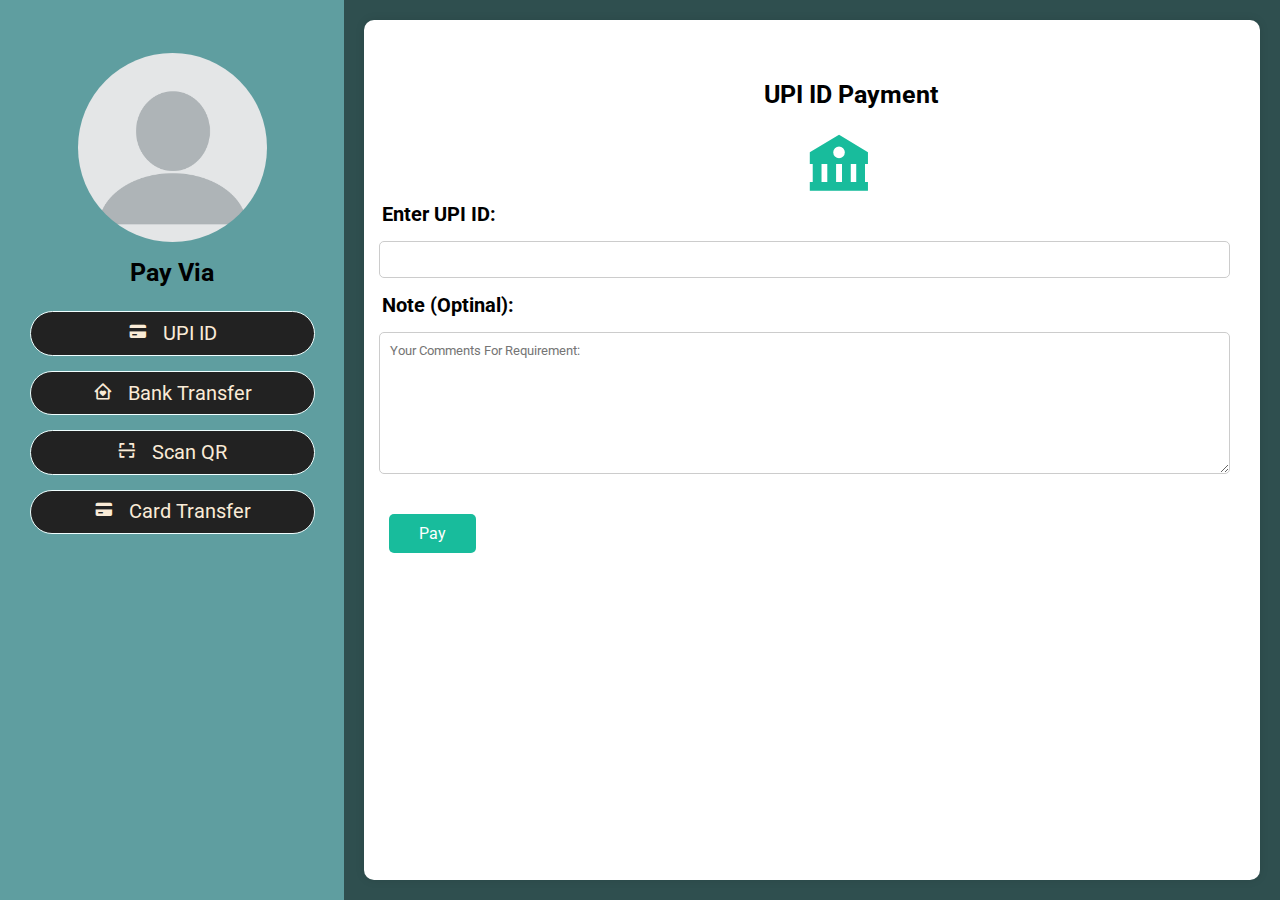
<file: index.html>
<!DOCTYPE html>
<html lang="en">
    <head>
        <meta charset="UTF-8">
    <meta name="viewport" content="width=device-width, initial-scale=1.0">
    <title>Payment Page</title>
    <link rel="stylesheet" href="https://cdnjs.cloudflare.com/ajax/libs/font-awesome/6.6.0/css/all.min.css">
    <link rel="stylesheet" href="./Style/style.css">
    <link href='https://unpkg.com/boxicons@2.1.4/css/boxicons.min.css' rel='stylesheet'>

    </head>
    <body>
        <header>

            <div class="user">
                <img src="./Images/blank.png" alt="">
                <h2 class="name">Pay Via</h2>
            </div>

            <nav class="navbar">
                <ul>
                    <li><a href="index.html"><i class='bx bxs-credit-card'></i>&nbsp; &nbsp;UPI ID</a></li>
                    <li><a href="bank.html"><i class='bx bx-home-heart'></i>&nbsp; &nbsp;Bank Transfer</a></li>
                    <li><a href="qr.html"> <i class='bx bx-scan' ></i>&nbsp; &nbsp;Scan QR</a></li>
                    <li><a href="card.html"><i class='bx bxs-credit-card'></i>&nbsp; &nbsp;Card Transfer</a></li>
                </ul>
            </nav>
        </header>


        <div class="main-content">
            <form id="payment" method="post" enctype="multipart/form-data">
               
                <div id="upi id" class="tab-pane fade">
                    <div class="card-body form-card">
                        <h5>UPI ID Payment</h5>
                        <div class="text-center">
                            <i class='bx bxs-bank'></i>
                        </div>
                    </div>
                </div>
                        <div class="input-box">
                            <label for="upi id">Enter UPI ID:</label>
                              <input type="text" name="upi id" id="upi id" required>
                        </div>
        
                            <div class="input-box">
                                <label for="Feedback">Note (Optinal):</label>
                               <textarea id="Feedback" name="Feedback" rows="8" placeholder="Your Comments For requirement:" required></textarea>
                            </div>
                            
                        <button type="submit" class="btn" onclick="myalert()">Pay</button>
                  
               </form>
               
            <script>
                function myalert() {
                    alert("Paid Successfully");
                }
            </script>


            


    </body>

</html>
</file>
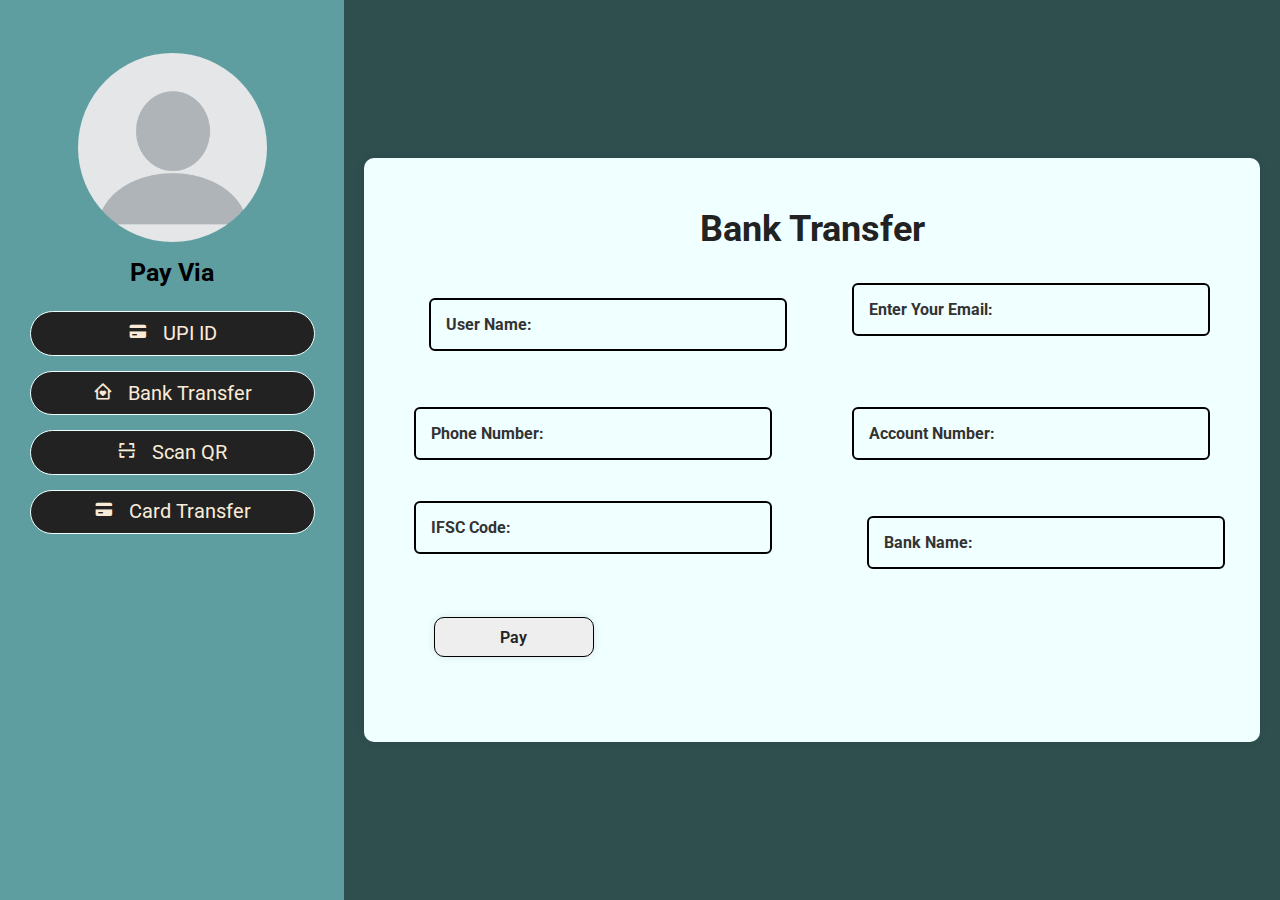
<file: bank.html>
<!DOCTYPE html>
<html lang="en">
    <head>
        <meta charset="UTF-8">
    <meta name="viewport" content="width=device-width, initial-scale=1.0">
    <title>Payment Page</title>
    <link rel="stylesheet" href="https://cdnjs.cloudflare.com/ajax/libs/font-awesome/6.6.0/css/all.min.css">
    <link rel="stylesheet" href="./Style/style.css">
    <link href='https://unpkg.com/boxicons@2.1.4/css/boxicons.min.css' rel='stylesheet'>

    </head>
    <style>
body{
    display: flex;
    justify-content: center;
    align-items: center;
    min-height: 100vh;
    margin-left: 35rem;
    background-color:darkslategray;
}
.main-content{
    align-items: center;
    padding: 50px 50px;
    background: azure;
    border-radius: 10px;
    color: #222;
}
.main-content h2{
    font-size: 36px;
    text-align: center;
    margin-bottom:20px;
}
.main-content .input-box{
    display: flex;
    justify-content: space-between;
    flex-wrap: wrap;
    
    
}
.input-box .input-field{
    position: relative;
    width: 45%;
    height: 50%;
    margin: 13px 0;
}
.input-box .input-field input{
    width: 100%;
    height: 100%;
    background: transparent;
    border:2px solid black;
    outline: none;
    font-size:16px;
    color: black;
    border-radius: 6px;
    padding: 15px 15px 15px;
    font-weight: bold;
}
.input-box .input-field input::placeholder{
    color: #333;
}
.main-content .btn{
    width: 20%;
    height: 40px;
    background: #eee;
    justify-content: center;
    border-radius: 10px;
    box-shadow: 0 0 10px rgba(0,0,0,0.1) ;
    cursor: pointer;
    font-size: 16px;
    color: #222;
    font-weight: 600;
    margin:20px;
    border: 1px solid black;
}
.main-content .btn:hover{
    background-color: aqua; 
}
@media screen and (max-width: 768px) {
    header .user img {
        flex-direction: column;
    }
    header .navbar{
        width: 100%;
        margin:10px 20px;
    }

    .main-content {
        margin: 0;
        box-shadow: none;
        border-radius: 0;
    }
}
@media screen and (max-width: 480px) {
    .main-content {
        padding: 50px;
    }

    .input-box .input-field input[type="text"],
    .form-group .input-field input[type="email"],
    .form-group .input-field input[type="file"] {
        padding: 8px;
    }

    .main-content button[type="submit"] {
        padding: 8px 16px;
        font-size: 14px;
    }
}

    </style>
    <body>
        <header>

            <div class="user">
                <img src="./Images/blank.png" alt="">
                <h2 class="name">Pay Via</h2>
            </div>

            <nav class="navbar">
                <ul>
                    <li><a href="index.html"><i class='bx bxs-credit-card'></i>&nbsp; &nbsp;UPI ID</a></li>
                    <li><a href="bank.html"><i class='bx bx-home-heart'></i>&nbsp; &nbsp;Bank Transfer</a></li>
                    <li><a href="qr.html"> <i class='bx bx-scan' ></i>&nbsp; &nbsp;Scan QR</a></li>
                    <li><a href="card.html"><i class='bx bxs-credit-card'></i>&nbsp; &nbsp;Card Transfer</a></li>
                </ul>
            </nav>
        </header>

        <div class="main-content">
            <form id="bank" method="post" enctype="multipart/form-data">
                <h2>Bank Transfer</h2>
                <div class="input-box">
                    <div class="input-field">
                        <input type="text"  name="username" id="username" placeholder="User Name:" required>
                        
                    </div>
                    <div class="input-field">
                        <input type="email" name="email" id="email" placeholder="Enter Your Email:" required>
                        
                    </div>
                    
                </div>
                <div class="input-box">   
                    <div class="input-field">
                        <input type="number" name="number" id="number" placeholder="Phone number:" required>
                        
                    </div>
                    <div class="input-field">
                        <input type="number"  name="number" id="number" placeholder="Account Number:" required>
                    </div>
                </div>
                <div class="input-box">
                     <div class="input-field">
                        <input type="code" name="ifsc code" id="ifsc code" placeholder="IFSC Code:" required>
                    </div>
                    <div class="input-field">
                        <input type="text" name="bank" id="bank" placeholder="Bank Name:" required>
                    </div>
                    <button type="submit" class="btn" onclick="myalert()">Pay</button>
                </div>
            </form>

            <script>
                function myalert() {
                    alert("Paid Successfully");
                }
            </script> 
        </div>
    </body>
</html>
</file>
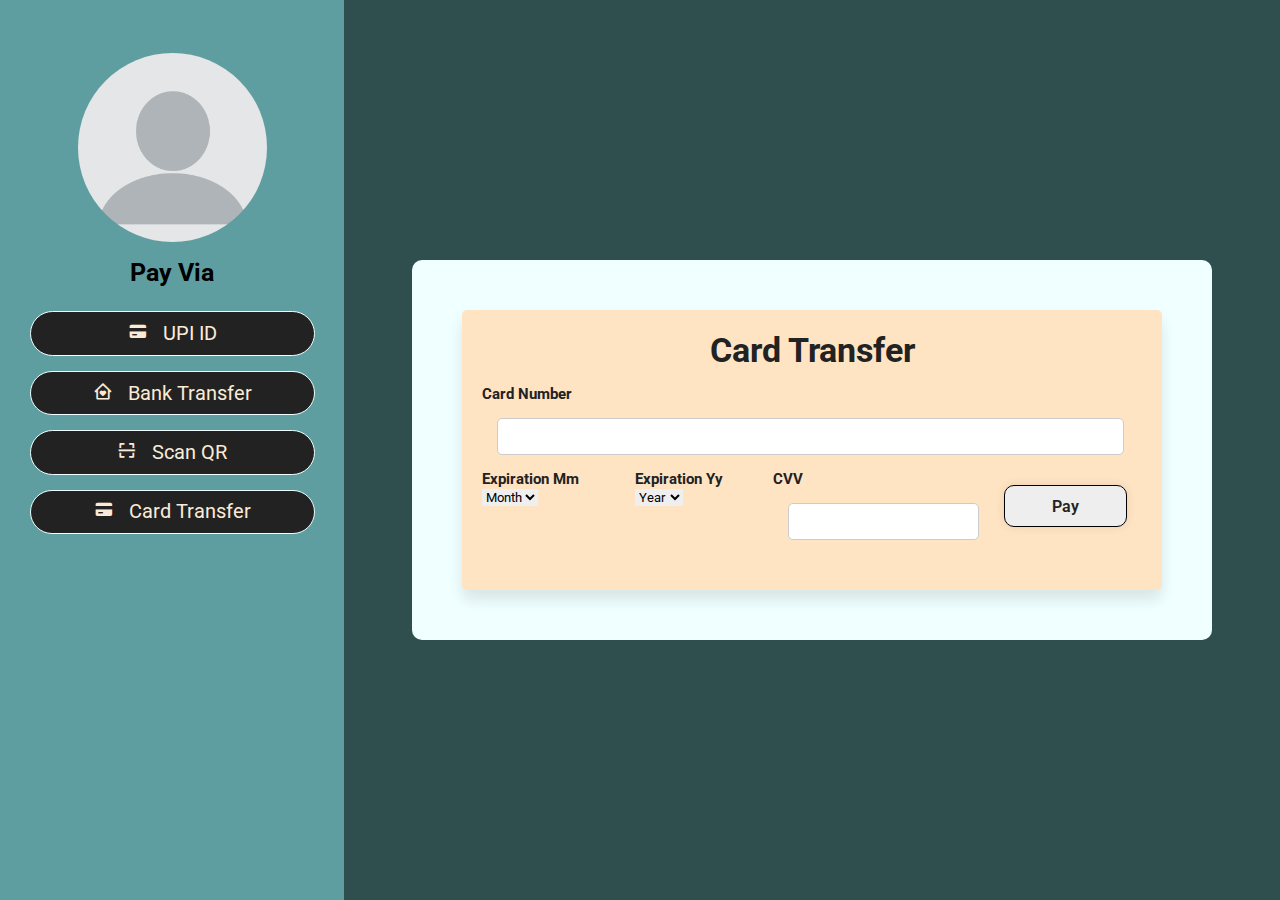
<file: card.html>
<!DOCTYPE html>
<html lang="en">
    <head>
        <meta charset="UTF-8">
    <meta name="viewport" content="width=device-width, initial-scale=1.0">
    <title>Payment Page</title>
    <link rel="stylesheet" href="https://cdnjs.cloudflare.com/ajax/libs/font-awesome/6.6.0/css/all.min.css">
    <link rel="stylesheet" href="./Style/style.css">
    <link href='https://unpkg.com/boxicons@2.1.4/css/boxicons.min.css' rel='stylesheet'>

    </head>

    <style>
        body{
            min-height: 100vh;
            margin-left: 35rem;
            justify-content: center;
            display: flex;
            align-items: center;
            
        }
        .container{
            width: auto;
            align-items: center;
            padding: 50px 50px 50px;
            background: azure;
            border-radius: 10px;
            color: #222;
        }
        .container h2{
            font-size: 34px;
            text-align: center;
            margin-bottom:15px;
        }
        .container form{
            background: bisque;
            border-radius: 5px;
            box-shadow: 0 10px 15px rgba(0, 0, 0, 0.1);
            padding: 20px;
            width: 700px;
            font-size: 15px;
            font-weight: bold;
            
        }
        .container form .inputbox {
            margin-top: 20px;
            
        }
        .container form .inputbox span{
            display: block;
            color: brown;
            padding-bottom: 10px;
            
        }
        .container form .inputbox input,
        .container form .inputbox select{
            width: 100%;
            padding: 12px;
            border-radius: 10px;
            border: 1px solid rgba(0, 0, 0, 0.1);
            color: #444;
        }
        .container form .flexbox{
            display: flex;
            gap: 15px;
        }
        .container form .flexbox .inputbox{
            flex: 2 2 200px;
        }
        .container .btn{
            width: 20%;
            height: 42px;
            background: #eee;
            justify-content: center;
            border-radius: 10px;
            box-shadow: 0 0 10px rgba(0,0,0,0.1) ;
            cursor: pointer;
            font-size: 16px;
            color: #222;
            font-weight: 600;
            margin:15px;
            border: 1px solid black;
        }
        .container .btn:hover{
            background-color: aqua;   
        }
    </style>

    <body>
        <header>

            <div class="user">
                <img src="./Images/blank.png" alt="">
                <h2 class="name">Pay Via</h2>
            </div>

            <nav class="navbar">
                <ul>
                    <li><a href="index.html"><i class='bx bxs-credit-card'></i>&nbsp; &nbsp;UPI ID</a></li>
                    <li><a href="bank.html"><i class='bx bx-home-heart'></i>&nbsp; &nbsp;Bank Transfer</a></li>
                    <li><a href="qr.html"> <i class='bx bx-scan' ></i>&nbsp; &nbsp;Scan QR</a></li>
                    <li><a href="card.html"><i class='bx bxs-credit-card'></i>&nbsp; &nbsp;Card Transfer</a></li>
                </ul>
            </nav>
        </header>

        <body>
            <div class="container">
                <form id="card" method="post" enctype="multipart/form-data">
                    <h2>Card Transfer</h2>
                    <div class="input-box">
                        <span>Card number </span>
                        <input type="text" maxlength="16" class="card-number-input">
                    </div>

                    <div class="flexbox">
                        <div class="input-box">
                            <span>Expiration mm</span>
                            <select name="" id="" class="month-input">
                                <option value="month" selected disabled>Month</option>
                                <option value="01">01</option>
                                <option value="02">02</option>
                                <option value="03">03</option>
                                <option value="04">04</option>
                                <option value="05">05</option>
                                <option value="06">06</option>
                                <option value="07">07</option>
                                <option value="08">08</option>
                                <option value="09">09</option>
                                <option value="10">10</option>
                                <option value="11">11</option>
                                <option value="12">12</option>
                            </select>
                        </div>
                        <div class="input-box">
                            <span>Expiration yy</span>
                            <select name="" id="" class="year-input">
                                <option value="year" selected disabled>Year</option>
                                <option value="2021">2021</option>
                                <option value="2022">2022</option>
                                <option value="2023">2023</option>
                                <option value="2024">2024</option>
                                <option value="2025">2025</option>
                                <option value="2026">2026</option>
                                <option value="2027">2027</option>
                                <option value="2028">2028</option>
                                <option value="2029">2029</option>
                                <option value="2030">2030</option>
                                <option value="2031">2031</option>
                                <option value="2032">2032</option>
                                <option value="2033">2033</option>
                                <option value="2034">2034</option>
                                <option value="2035">2035</option>
                            </select>
                    </div>
                    <div class="input-box">
                        <span>CVV</span>
                        <input type="text" maxlength="3" class="cvv-input">
                    </div>
                    <button type="submit" class="btn" onclick="myalert()">Pay</button>
                </form>
                <script>
                    function myalert() {
                        alert("Paid Successfully");
                    }
                </script> 
            </div>
        </body>
</file>
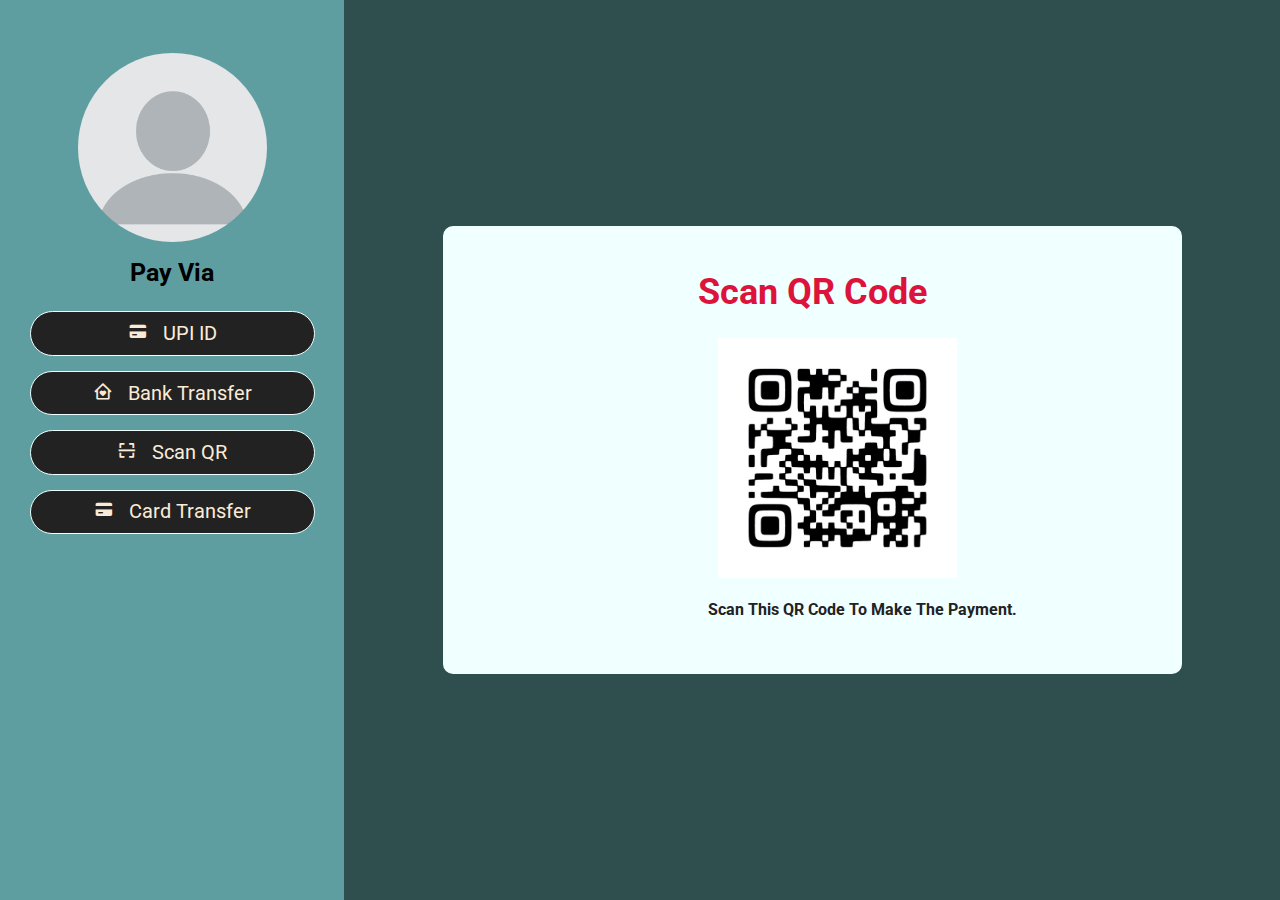
<file: qr.html>
<!DOCTYPE html>
<html lang="en">
    <head>
        <meta charset="UTF-8">
    <meta name="viewport" content="width=device-width, initial-scale=1.0">
    <title>Payment Page</title>
    <link rel="stylesheet" href="https://cdnjs.cloudflare.com/ajax/libs/font-awesome/6.6.0/css/all.min.css">
    <link rel="stylesheet" href="./Style/style.css">
    <link href='https://unpkg.com/boxicons@2.1.4/css/boxicons.min.css' rel='stylesheet'>

    </head>
    <style>
    body{
        display: flex;
        justify-content: center;
        align-items: center;
        min-height: 100vh;
        margin-left: 45rem;
        margin-right: 10rem;
        background-color:darkslategray;
    }
    .container{
        width: auto;
        align-items: center;
        padding: 45px 45px 45px;
        background: azure;
        border-radius: 10px;
        color: #222;
    }
    .container h2{
        font-size: 36px;
        text-align: center;
        margin-bottom:15px;
        color: crimson;
    }
    .container-img .text-center img{
            position: relative;
            align-items: center;
            margin-left: 220px;
            padding: 10px;
    }
    .container-img p{
        font-family: 'roboto', sans-serif;
        font-size: 16px;
        font-weight: bold;
        margin-left: 210px;
        padding: 10px;
    }
    </style>

    <body>
        <header>

            <div class="user">
                <img src="./Images/blank.png" alt="">
                <h2 class="name">Pay Via</h2>
            </div>

            <nav class="navbar">
                <ul>
                    <li><a href="index.html"><i class='bx bxs-credit-card'></i>&nbsp; &nbsp;UPI ID</a></li>
                    <li><a href="bank.html"><i class='bx bx-home-heart'></i>&nbsp; &nbsp;Bank Transfer</a></li>
                    <li><a href="qr.html"> <i class='bx bx-scan' ></i>&nbsp; &nbsp;Scan QR</a></li>
                    <li><a href="card.html"><i class='bx bxs-credit-card'></i>&nbsp; &nbsp;Card Transfer</a></li>
                </ul>
            </nav>
        </header>

        <body>
            <body>
                <div class="container">
                    <form id="card" method="post" enctype="multipart/form-data">
                        <h2>Scan QR Code</h2>

                        <div class="container-img">
                            <div id="qr" class="text-center">
                                <img src="./Images/qr code.jpg" width="40%" alt="QR Code" class="img-fluid">
                            </div>
                            <p>Scan this QR Code to make the payment. </p>
                        </div>
</file>
<file: Style/style.css>
@import url('https://fonts.googleapis.com/css2?family=Lato:ital,wght@0,100;0,300;0,400;0,700;0,900;1,100;1,300;1,400;1,700;1,900&family=Roboto:ital,wght@0,100;0,300;0,400;0,500;0,700;0,900;1,100;1,300;1,400;1,500;1,700;1,900&display=swap');

:root{
    --black:#0000;
}

*{
    font-family:'Roboto', sans-serif;
    margin: 0;
    padding: 0;
    box-sizing: border-box;
    text-decoration: none;
    outline: none;
    border: none;
    text-transform: capitalize;
    transition: all 0.2s linear;
}

*::selection{
    background: var(--black);
}
html{
    font-size:61.5%;
    overflow-x: hidden;
}
html::-webkit-scrollbar{
    width: 1.4rem;
}
html::-webkit-scrollbar-track{
    background: #222;
}
body{
    background:#fff;
    overflow-x: hidden;
}
header {
    position: fixed;
    top:0;
    left: 0;
    z-index: 1000;
    height: 100%;
    width: 35rem;
    background: cadetblue;
    display: flex;
    align-items: center;
    flex-flow: column;
    text-align: center;
}
header .user img{
    height: 20rem;
    width: 20rem;
    border-radius: 50%;
    object-fit: cover;
    margin-bottom: 1rem;
    border: 0.5rem solid var(--black);
    margin-top: 5rem;
}
header .user .name{
    font-size: 2.5rem;
    font-weight: bold;
}
header .user .post{
    font-size: 2rem;
    color: #fff;
}
header .navbar{
    width: 100%;
}
header .navbar ul{
    list-style: none;
    padding: 1rem 3rem;
}
header .navbar ul li a{
    display: block;
    padding: 1rem;
    margin: 1.5rem 0;
    background: #222;
    color: antiquewhite;
    font-size: 2rem;
    border-radius: 5rem;
    border: 0.1rem solid;
    border-color: azure;
}
header .navbar ul li a:hover{
    background:darkkhaki;
}

body{
    display: flex;
    min-height: 100vh;
    margin-left: 35rem;
    background-color:darkslategray;
}
 .main-content {
        flex: 3;
        background-color: #fff;
        box-shadow: 0 0 10px rgba(0, 0, 0, 0.1);
        border-radius: 10px;
        margin: 20px;
    }
    .main-content .text-center i {
        color:#18bc9c; 
        margin-top: 20px;
        font-size: 70px;
        margin-left: 40px;
    }
    .main-content .card-body{
        margin-left: 400px;
        font-size: 30px;
        margin-top: 60px;
    }
    .input-box {
        margin-bottom: 15px;
    }

    .input-box label {
        display: block;
        margin-bottom: 5px;
        font-weight: bold;
        font-size: 20px;
        margin-left: 18px;
    }

    .input-box input[type="text"],
    .input-box textarea {
        width: 95%;
        margin: 15px;
        padding: 10px;
        border: 1px solid #ccc;
        border-radius: 5px;
        display: block;
    }
    button[type="submit"] {
        background-color: #18bc9c;
        color: #fff;
        border: none;
        padding: 10px 30px;
        border-radius: 5px;
        cursor: pointer;
        font-size: 16px;
        margin: 25px;
    }

    button[type="submit"]:hover {
        background-color:darkred;
    }
</file>
